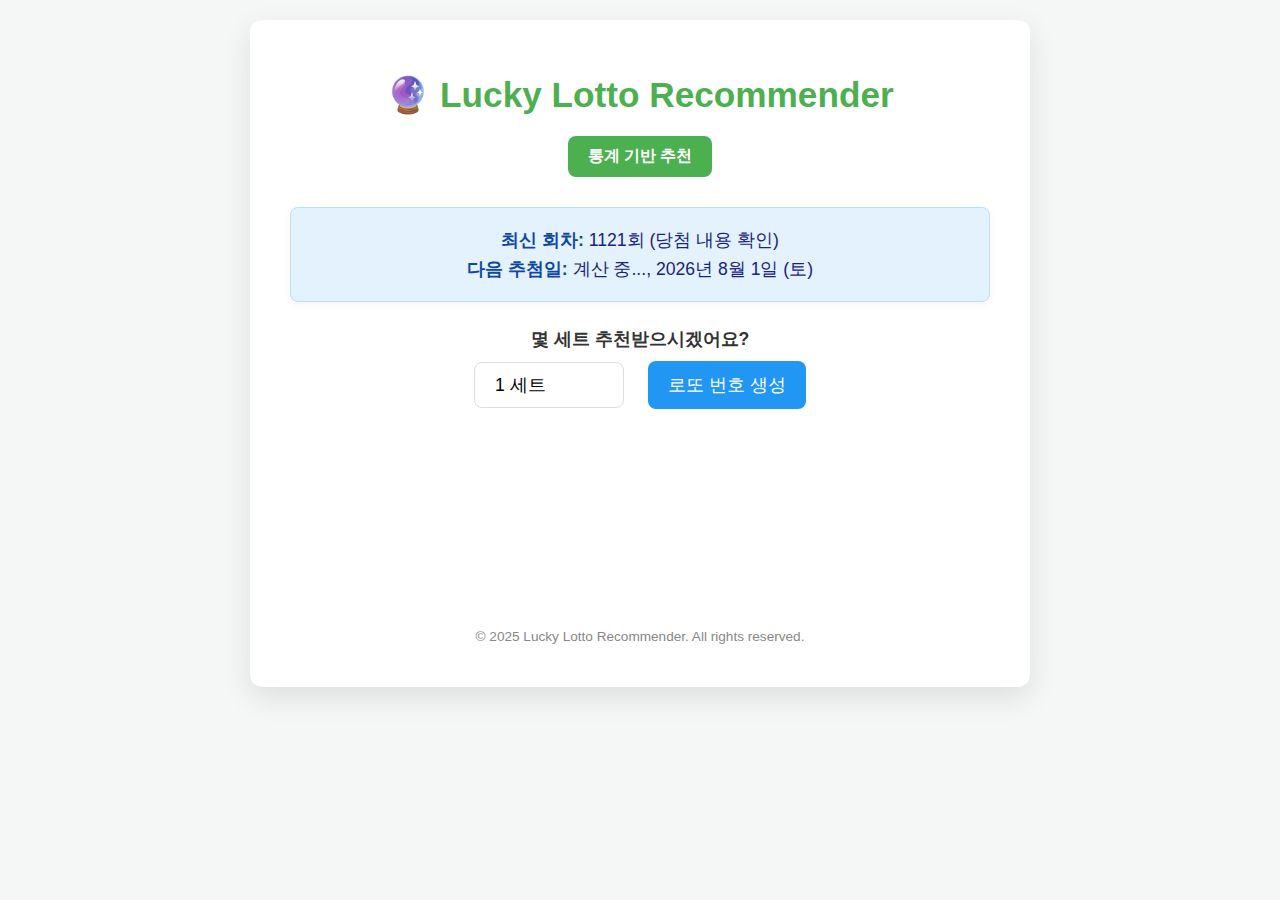
<file: lotto-frontend/index.html>
<!DOCTYPE html>
<html lang="ko">
<head>
    <meta charset="UTF-8">
    <meta name="viewport" content="width=device-width, initial-scale=1.0">
    <title>Lucky Lotto Recommender</title>
    <link rel="stylesheet" href="style.css">
</head>
<body>
    <div class="container">
        <header>
            <h1>🔮 Lucky Lotto Recommender</h1>
            <div class="model-selection">
                <button class="tab-button active">통계 기반 추천</button>
                <!-- 향후 ML/AI 모델 탭 추가: <button class="tab-button">ML/AI 기반 추천</button> -->
            </div>
        </header>

        <main>
            <section class="controls">
                <div class="draw-info">
                    <p><strong>최신 회차:</strong> <span id="latestDrawNum">불러오는 중...</span> (당첨 내용 확인)</p>
                    <!-- 수정된 부분: 다음 추첨 회차 정보 추가 -->
                    <p><strong>다음 추첨일:</strong> <span id="nextDrawNum">계산 중...</span>, <span id="nextDrawDate">계산 중...</span></p>
                </div>

                <label for="numSets">몇 세트 추천받으시겠어요?</label>
                <select id="numSets">
                    <option value="1">1 세트</option>
                    <option value="2">2 세트</option>
                    <option value="3">3 세트</option>
                    <option value="4">4 세트</option>
                    <option value="5">5 세트</option>
                    <option value="6">6 세트</option>
                    <option value="7">7 세트</option>
                    <option value="8">8 세트</option>
                    <option value="9">9 세트</option>
                    <option value="10">10 세트</option>
                </select>
                <button id="generateBtn">로또 번호 생성</button>
            </section>

            <section class="results">
                <p id="message" class="hidden"></p>
                <div id="lottoNumbersDisplay" class="lotto-grid">
                    <!-- 여기에 생성된 로또 번호 세트들이 동적으로 추가됩니다 -->
                </div>
            </section>
        </main>

        <footer>
            <p>&copy; 2025 Lucky Lotto Recommender. All rights reserved.</p>
        </footer>
    </div>

    <script src="script.js"></script>
</body>
</html>
</file>
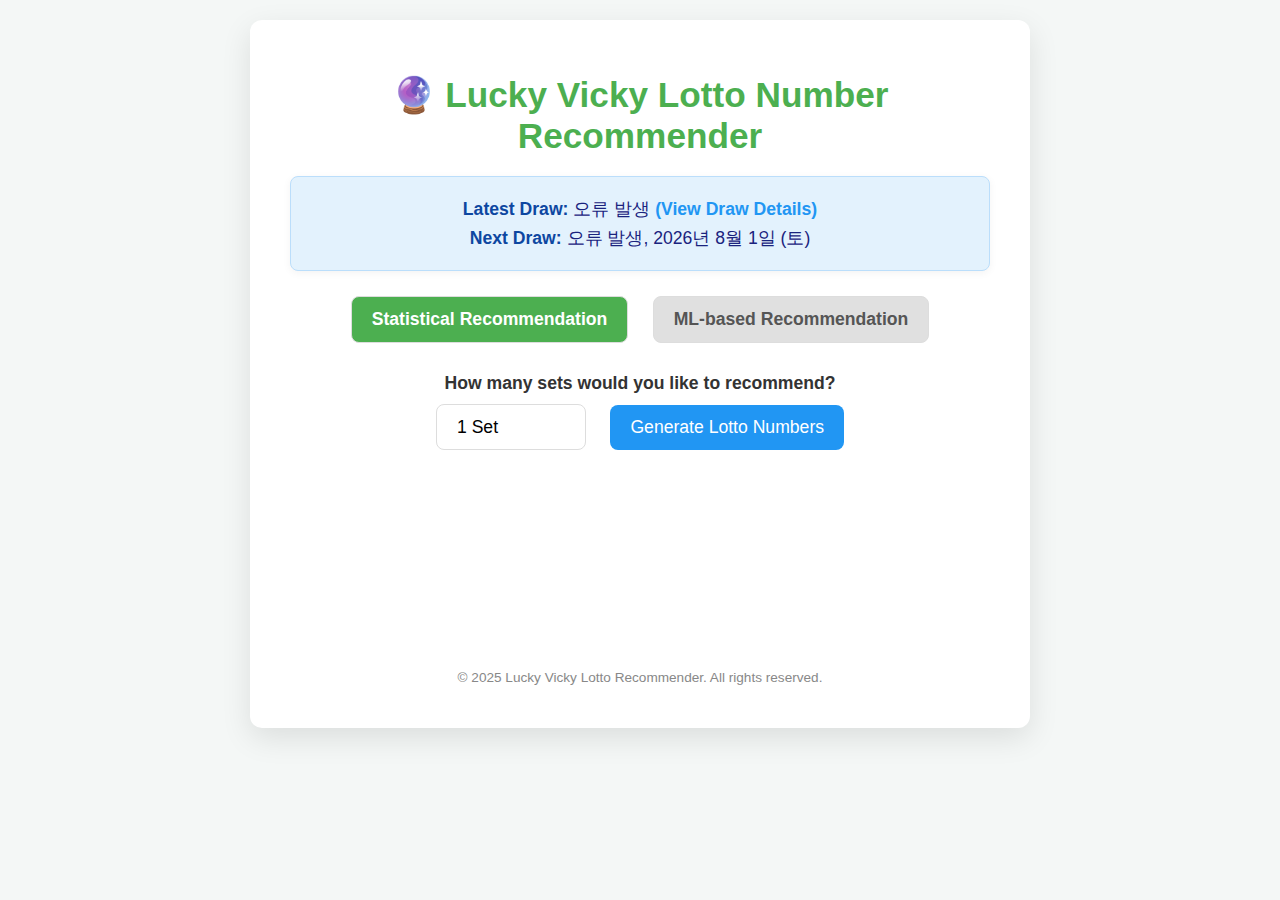
<file: backup/lotto-frontend/index.html>
<!DOCTYPE html>
<html lang="en">
 <!-- Language setting changed to English -->
<head>
    <meta charset="UTF-8">
    <meta name="viewport" content="width=device-width, initial-scale=1.0">
    <title>Lucky Vicky Lotto Number Recommender</title> <!-- Title changed to English -->
    <link rel="stylesheet" href="style.css">
</head>
<body>
    <div class="container">
        <header>
            <h1>🔮 Lucky Vicky Lotto Number Recommender</h1> <!-- Header text already English -->
        </header>

        <main>
            <section class="controls">
                <div class="draw-info">
                    <p><strong>Latest Draw:</strong> <span id="latestDrawNum">Loading...</span> <a href="#" id="viewDrawDetails" class="link-button"> (View Draw Details)</a></p> <!-- Text already English -->
                    <p><strong>Next Draw:</strong> <span id="nextDrawNum">Calculating...</span>, <span id="nextDrawDate">Calculating...</span></p> <!-- Text already English -->
                </div>

                <div class="model-selection">
                    <button id="statisticalTabBtn" class="tab-button active" data-model-type="statistical">Statistical Recommendation</button> <!-- Text already English -->
                    <button id="mlTabBtn" class="tab-button" data-model-type="kmeans">ML-based Recommendation</button> <!-- Text already English -->
                </div>

                <!-- Latest Draw Details Section (initially hidden) -->
                <div id="latestDrawDetailsSection" class="draw-details-section hidden">
                    <h3>Draw #<span id="displayedDrawNum"></span> Results</h3> <!-- Text already English -->
                    <div class="winning-numbers-display">
                        <div class="main-numbers">
                            <!-- Winning numbers displayed here -->
                        </div>
                        <div class="bonus-number-display">
                            + <span class="lotto-number bonus-num"></span>
                            <p class="bonus-label">Bonus</p> <!-- Text already English -->
                        </div>
                    </div>
                    <div class="prize-info-grid">
                        <!-- Prize info per rank displayed here -->
                    </div>
                    <button id="hideDrawDetails" class="hide-button">Close</button> <!-- Text already English -->
                </div>

                <label for="numSets">How many sets would you like to recommend?</label> <!-- Text already English -->
                <select id="numSets">
                    <option value="1">1 Set</option> <!-- Text already English -->
                    <option value="2">2 Sets</option>
                    <option value="3">3 Sets</option>
                    <option value="4">4 Sets</option>
                    <option value="5">5 Sets</option>
                    <option value="6">6 Sets</option>
                    <option value="7">7 Sets</option>
                    <option value="8">8 Sets</option>
                    <option value="9">9 Sets</option>
                    <option value="10">10 Sets</option>
                </select>
                <button id="generateBtn">Generate Lotto Numbers</button> <!-- Text already English -->
            </section>

            <section class="results">
                <p id="message" class="hidden"></p>
                <div id="lottoNumbersDisplay" class="lotto-grid">
                    <!-- Generated lotto number sets will be added here dynamically -->
                </div>
            </section>
        </main>

        <footer>
            <p>&copy; 2025 Lucky Vicky Lotto Recommender. All rights reserved.</p> <!-- Text already English -->
        </footer>
    </div>

    <script src="script.js"></script>
</body>
</html>
</file>
<file: lotto-frontend/style.css>
body {
    font-family: 'Segoe UI', Tahoma, Geneva, Verdana, sans-serif;
    background-color: #f4f7f6;
    color: #333;
    display: flex;
    justify-content: center;
    align-items: flex-start;
    min-height: 100vh;
    margin: 0;
    padding: 20px;
    box-sizing: border-box;
}

.container {
    background-color: #ffffff;
    padding: 30px 40px;
    border-radius: 12px;
    box-shadow: 0 10px 30px rgba(0, 0, 0, 0.1);
    text-align: center;
    max-width: 700px;
    width: 100%;
}

header h1 {
    color: #4CAF50;
    margin-bottom: 20px;
    font-size: 2.2em;
}

.model-selection {
    margin-bottom: 30px;
}

.tab-button {
    background-color: #e0e0e0;
    border: none;
    padding: 10px 20px;
    margin: 0 5px;
    border-radius: 8px;
    cursor: pointer;
    font-size: 1em;
    font-weight: bold;
    color: #555;
    transition: background-color 0.3s ease, color 0.3s ease;
}

    .tab-button.active {
        background-color: #4CAF50;
        color: white;
    }

    .tab-button:hover:not(.active) {
        background-color: #d0d0d0;
    }

.controls {
    margin-bottom: 30px;
}

.draw-info {
    background-color: #e3f2fd; /* Light blue background */
    border: 1px solid #bbdefb;
    border-radius: 8px;
    padding: 15px;
    margin-bottom: 25px;
    font-size: 1.1em;
    color: #1a237e; /* Dark blue text */
    box-shadow: 0 2px 8px rgba(0, 0, 0, 0.05);
}

    .draw-info p {
        margin: 5px 0;
    }

    .draw-info strong {
        color: #0d47a1; /* Even darker blue for strong text */
    }

/* 새로 추가된 스타일 */
.link-button {
    color: #2196F3;
    text-decoration: none;
    font-weight: bold;
    cursor: pointer;
    transition: color 0.2s ease;
}

    .link-button:hover {
        color: #1976D2;
        text-decoration: underline;
    }

.draw-details-section {
    background-color: #fffde7; /* Light yellow background */
    border: 1px solid #ffe082;
    border-radius: 10px;
    padding: 20px;
    margin-bottom: 30px;
    box-shadow: 0 5px 15px rgba(0, 0, 0, 0.1);
    /* 수정: text-align 속성을 제거합니다. */
}

    .draw-details-section h3 {
        color: #ff8f00; /* Orange color */
        margin-top: 0;
        margin-bottom: 20px;
        text-align: center;
        font-size: 1.5em;
    }

.winning-numbers-display {
    display: flex;
    justify-content: center;
    align-items: center;
    gap: 10px;
    margin-bottom: 20px;
    flex-wrap: wrap; /* 모바일 대응 */
}

.main-numbers {
    display: flex; /* 가로 정렬을 위해 flex 추가 */
    gap: 8px;
    flex-wrap: wrap;
    justify-content: center;
}

.lotto-number {
    background-color: #4CAF50;
    color: white;
    border-radius: 50%;
    width: 45px;
    height: 45px;
    display: flex;
    justify-content: center;
    align-items: center;
    font-size: 1.2em;
    font-weight: bold;
    box-shadow: 0 2px 5px rgba(0, 0, 0, 0.2);
    flex-shrink: 0;
}

    .lotto-number.bonus-num {
        background-color: #FFC107; /* Yellow for bonus */
        color: #333;
        box-shadow: 0 2px 5px rgba(0, 0, 0, 0.2);
    }

.bonus-number-display {
    display: flex; /* 가로 정렬을 위해 flex 추가 */
    align-items: center;
    gap: 5px;
    font-size: 1.2em;
    font-weight: bold;
    color: #555;
    margin-left: 10px; /* 메인 번호와 간격 */
    flex-shrink: 0;
}

    .bonus-number-display .bonus-label {
        font-size: 0.8em;
        margin: 0;
        color: #777;
    }


.prize-info-grid {
    display: grid;
    grid-template-columns: repeat(2, 1fr); /* 2열 그리드 */
    gap: 10px;
    margin-top: 20px;
    font-size: 0.95em;
}

.prize-item {
    display: flex;
    justify-content: space-between;
    padding: 8px 12px;
    background-color: #ffe0b2; /* Light orange background */
    border-radius: 6px;
    box-shadow: 0 1px 3px rgba(0, 0, 0, 0.1);
}

    .prize-item span:first-child {
        font-weight: bold;
        color: #e65100; /* Darker orange */
    }

.hide-button {
    background-color: #cccccc;
    color: #333;
    border: none;
    padding: 8px 15px;
    border-radius: 5px;
    cursor: pointer;
    margin-top: 20px;
    transition: background-color 0.2s ease;
    /* 추가: 버튼을 가운데 정렬 */
    display: block; /* 블록 요소로 만들어 margin: auto가 작동하도록 */
    margin: 20px auto 0 auto; /* 상단 여백 20px, 좌우 자동 (가운데 정렬), 하단 여백 0 */
    width: fit-content; /* 내용에 맞게 너비를 조절 */
}

    .hide-button:hover {
        background-color: #bbbbbb;
    }

.controls label {
    display: block;
    margin-bottom: 10px;
    font-size: 1.1em;
    font-weight: 600;
}

.controls select,
.controls button {
    padding: 12px 20px;
    border: 1px solid #ddd;
    border-radius: 8px;
    font-size: 1.1em;
    margin: 0 10px;
}

.controls select {
    width: 150px;
    appearance: none;
    background-color: white;
    cursor: pointer;
}

#generateBtn {
    background-color: #2196F3;
    color: white;
    border: none;
    cursor: pointer;
    transition: background-color 0.3s ease;
}

    #generateBtn:hover {
        background-color: #1976D2;
    }

.results {
    margin-top: 30px;
    min-height: 150px;
}

#message {
    color: #f44336;
    font-weight: bold;
    margin-bottom: 20px;
}

.hidden {
    display: none;
}

.lotto-grid {
    display: flex;
    flex-wrap: wrap;
    justify-content: center;
    gap: 20px;
    margin-top: 20px;
}

.lotto-set-card {
    background-color: #e8f5e9;
    border: 1px solid #c8e6c9;
    border-radius: 10px;
    padding: 20px;
    box-shadow: 0 4px 15px rgba(0, 0, 0, 0.08);
    width: 100%;
    max-width: 300px;
    text-align: center;
}

    .lotto-set-card h3 {
        color: #388e3c;
        margin-top: 0;
        margin-bottom: 15px;
        font-size: 1.2em;
    }

.lotto-numbers {
    display: flex;
    justify-content: center;
    gap: 8px;
    flex-wrap: wrap;
    margin-bottom: 15px;
}

/* 로딩 스피너 스타일 */
@keyframes spin {
    0% {
        transform: rotate(0deg);
    }

    100% {
        transform: rotate(360deg);
    }
}

.spinner {
    border: 4px solid rgba(0, 0, 0, 0.1);
    border-left-color: #2196F3;
    border-radius: 50%;
    width: 30px;
    height: 30px;
    animation: spin 1s linear infinite;
    margin: 20px auto;
}

/* 반응형 디자인 */
@media (max-width: 600px) {
    .container {
        padding: 20px;
    }

    .controls select,
    .controls button {
        margin: 10px 0;
        width: 100%;
    }

    .lotto-number {
        width: 40px;
        height: 40px;
        font-size: 1.1em;
    }

    .prize-info-grid {
        grid-template-columns: 1fr; /* 모바일에서는 1열 */
    }
}

footer {
    margin-top: 40px;
    font-size: 0.85em;
    color: #888;
}
</file>
<file: backup/lotto-frontend/style.css>
body {
    font-family: 'Segoe UI', Tahoma, Geneva, Verdana, sans-serif;
    background-color: #f4f7f6;
    color: #333;
    display: flex;
    justify-content: center;
    align-items: flex-start;
    min-height: 100vh;
    margin: 0;
    padding: 20px;
    box-sizing: border-box;
}

.container {
    background-color: #ffffff;
    padding: 30px 40px;
    border-radius: 12px;
    box-shadow: 0 10px 30px rgba(0, 0, 0, 0.1);
    text-align: center;
    max-width: 700px;
    width: 100%;
}

header h1 {
    color: #4CAF50;
    margin-bottom: 20px;
    font-size: 2.2em;
}

.model-selection {
    margin-bottom: 30px;
}

.tab-button {
    background-color: #e0e0e0;
    border: none;
    padding: 10px 20px;
    margin: 0 5px;
    border-radius: 8px;
    cursor: pointer;
    font-size: 1em;
    font-weight: bold;
    color: #555;
    transition: background-color 0.3s ease, color 0.3s ease;
}

    .tab-button.active {
        background-color: #4CAF50;
        color: white;
    }

    .tab-button:hover:not(.active) {
        background-color: #d0d0d0;
    }

.controls {
    margin-bottom: 30px;
}

.draw-info {
    background-color: #e3f2fd; /* Light blue background */
    border: 1px solid #bbdefb;
    border-radius: 8px;
    padding: 15px;
    margin-bottom: 25px;
    font-size: 1.1em;
    color: #1a237e; /* Dark blue text */
    box-shadow: 0 2px 8px rgba(0, 0, 0, 0.05);
}

    .draw-info p {
        margin: 5px 0;
    }

    .draw-info strong {
        color: #0d47a1; /* Even darker blue for strong text */
    }

/* 새로 추가된 스타일 */
.link-button {
    color: #2196F3;
    text-decoration: none;
    font-weight: bold;
    cursor: pointer;
    transition: color 0.2s ease;
}

    .link-button:hover {
        color: #1976D2;
        text-decoration: underline;
    }

.draw-details-section {
    background-color: #fffde7; /* Light yellow background */
    border: 1px solid #ffe082;
    border-radius: 10px;
    padding: 20px;
    margin-bottom: 30px;
    box-shadow: 0 5px 15px rgba(0, 0, 0, 0.1);
    /* 수정: text-align 속성을 제거합니다. */
}

    .draw-details-section h3 {
        color: #ff8f00; /* Orange color */
        margin-top: 0;
        margin-bottom: 20px;
        text-align: center;
        font-size: 1.5em;
    }

.winning-numbers-display {
    display: flex;
    justify-content: center;
    align-items: center;
    gap: 10px;
    margin-bottom: 20px;
    flex-wrap: wrap; /* 모바일 대응 */
}

.main-numbers {
    display: flex; /* 가로 정렬을 위해 flex 추가 */
    gap: 8px;
    flex-wrap: wrap;
    justify-content: center;
}

.lotto-number {
    background-color: #4CAF50;
    color: white;
    border-radius: 50%;
    width: 45px;
    height: 45px;
    display: flex;
    justify-content: center;
    align-items: center;
    font-size: 1.2em;
    font-weight: bold;
    box-shadow: 0 2px 5px rgba(0, 0, 0, 0.2);
    flex-shrink: 0;
}

    .lotto-number.bonus-num {
        background-color: #FFC107; /* Yellow for bonus */
        color: #333;
        box-shadow: 0 2px 5px rgba(0, 0, 0, 0.2);
    }

.bonus-number-display {
    display: flex; /* 가로 정렬을 위해 flex 추가 */
    align-items: center;
    gap: 5px;
    font-size: 1.2em;
    font-weight: bold;
    color: #555;
    margin-left: 10px; /* 메인 번호와 간격 */
    flex-shrink: 0;
}

    .bonus-number-display .bonus-label {
        font-size: 0.8em;
        margin: 0;
        color: #777;
    }


.prize-info-grid {
    display: grid;
    grid-template-columns: repeat(2, 1fr); /* 2열 그리드 */
    gap: 10px;
    margin-top: 20px;
    font-size: 0.95em;
}

.prize-item {
    display: flex;
    justify-content: space-between;
    padding: 8px 12px;
    background-color: #ffe0b2; /* Light orange background */
    border-radius: 6px;
    box-shadow: 0 1px 3px rgba(0, 0, 0, 0.1);
}

    .prize-item span:first-child {
        font-weight: bold;
        color: #e65100; /* Darker orange */
    }

.hide-button {
    background-color: #cccccc;
    color: #333;
    border: none;
    padding: 8px 15px;
    border-radius: 5px;
    cursor: pointer;
    margin-top: 20px;
    transition: background-color 0.2s ease;
    /* 추가: 버튼을 가운데 정렬 */
    display: block; /* 블록 요소로 만들어 margin: auto가 작동하도록 */
    margin: 20px auto 0 auto; /* 상단 여백 20px, 좌우 자동 (가운데 정렬), 하단 여백 0 */
    width: fit-content; /* 내용에 맞게 너비를 조절 */
}

    .hide-button:hover {
        background-color: #bbbbbb;
    }

.controls label {
    display: block;
    margin-bottom: 10px;
    font-size: 1.1em;
    font-weight: 600;
}

.controls select,
.controls button {
    padding: 12px 20px;
    border: 1px solid #ddd;
    border-radius: 8px;
    font-size: 1.1em;
    margin: 0 10px;
}

.controls select {
    width: 150px;
    appearance: none;
    background-color: white;
    cursor: pointer;
}

#generateBtn {
    background-color: #2196F3;
    color: white;
    border: none;
    cursor: pointer;
    transition: background-color 0.3s ease;
}

    #generateBtn:hover {
        background-color: #1976D2;
    }

.results {
    margin-top: 30px;
    min-height: 150px;
}

#message {
    color: #f44336;
    font-weight: bold;
    margin-bottom: 20px;
}

.hidden {
    display: none;
}

.lotto-grid {
    display: flex;
    flex-wrap: wrap;
    justify-content: center;
    gap: 20px;
    margin-top: 20px;
}

.lotto-set-card {
    background-color: #e8f5e9;
    border: 1px solid #c8e6c9;
    border-radius: 10px;
    padding: 20px;
    box-shadow: 0 4px 15px rgba(0, 0, 0, 0.08);
    width: 100%;
    max-width: 300px;
    text-align: center;
}

    .lotto-set-card h3 {
        color: #388e3c;
        margin-top: 0;
        margin-bottom: 15px;
        font-size: 1.2em;
    }

.lotto-numbers {
    display: flex;
    justify-content: center;
    gap: 8px;
    flex-wrap: wrap;
    margin-bottom: 15px;
}

/* 로딩 스피너 스타일 */
@keyframes spin {
    0% {
        transform: rotate(0deg);
    }

    100% {
        transform: rotate(360deg);
    }
}

.spinner {
    border: 4px solid rgba(0, 0, 0, 0.1);
    border-left-color: #2196F3;
    border-radius: 50%;
    width: 30px;
    height: 30px;
    animation: spin 1s linear infinite;
    margin: 20px auto;
}

/* 반응형 디자인 */
@media (max-width: 600px) {
    .container {
        padding: 20px;
    }

    .controls select,
    .controls button {
        margin: 10px 0;
        width: 100%;
    }

    .lotto-number {
        width: 40px;
        height: 40px;
        font-size: 1.1em;
    }

    .prize-info-grid {
        grid-template-columns: 1fr; /* 모바일에서는 1열 */
    }
}

footer {
    margin-top: 40px;
    font-size: 0.85em;
    color: #888;
}
</file>
